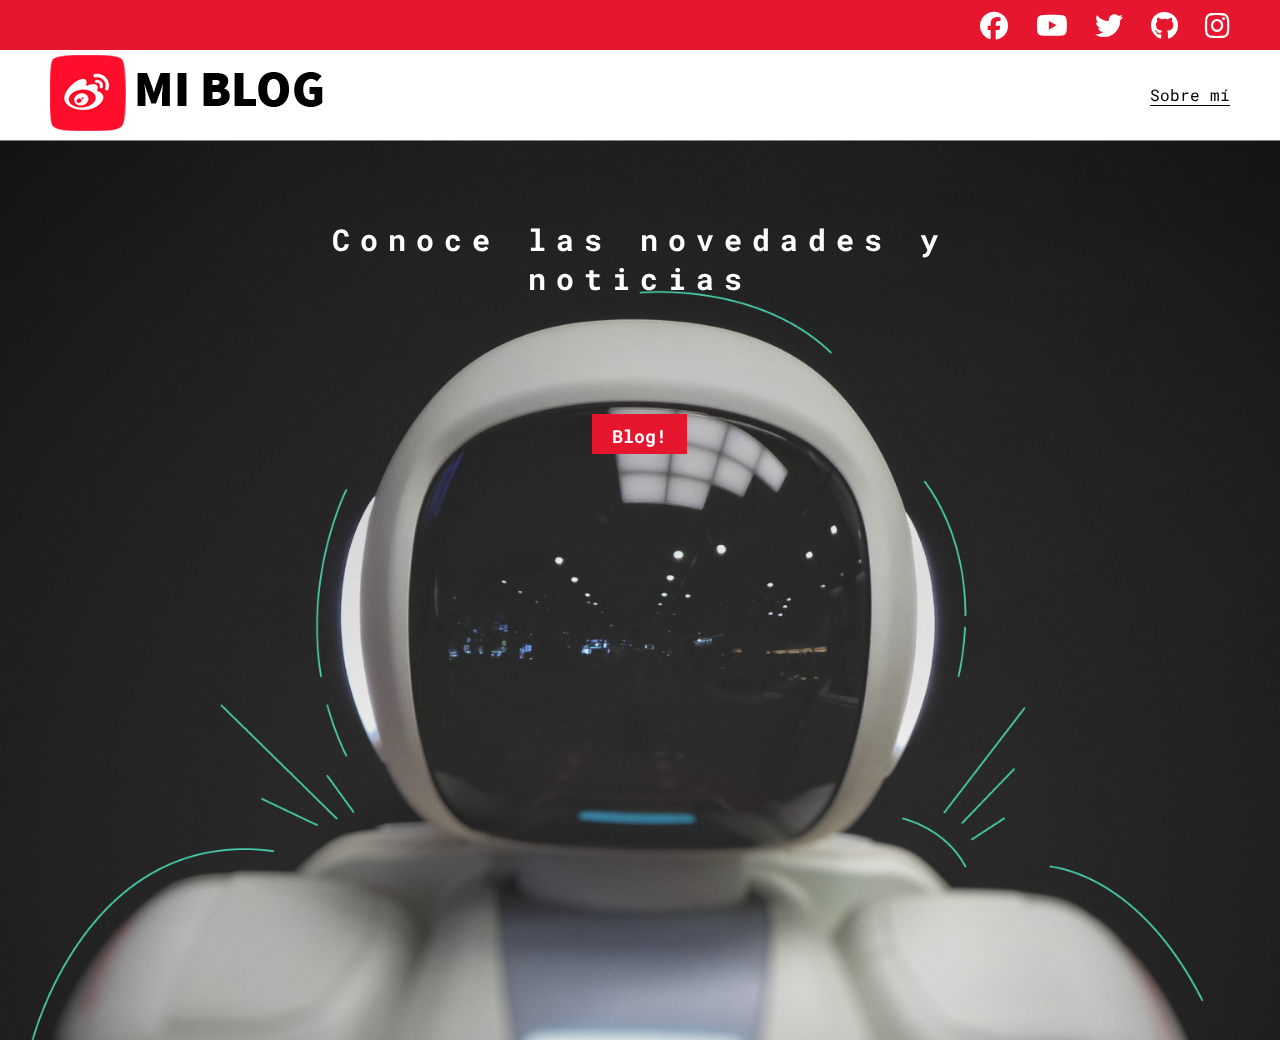
<file: index.html>
<!doctype html>
<html lang="eS">
<head>
    <meta charset="UTF-8">
    <meta name="viewport"
          content="width=device-width, user-scalable=no, initial-scale=1.0, maximum-scale=1.0, minimum-scale=1.0">
    <meta http-equiv="X-UA-Compatible" content="ie=edge">
    <title>Blog Personal</title>

    <link rel="stylesheet" href="css/main.css">
    <link rel="stylesheet" href="css/all.min.css">
</head>
<body class="home-body">
<header class="header">
    <div class="social">
        <div class="social-icons">
            <a href=""><i class="fa-brands fa-facebook"></i></a>
            <a href=""><i class="fa-brands fa-youtube"></i></a>
            <a href=""><i class="fa-brands fa-twitter"></i></a>
            <a href=""><i class="fa-brands fa-github"></i></a>
            <a href=""><i class="fa-brands fa-instagram"></i></a>
        </div>
    </div>
    <nav class="nav">
        <div class="nav-logo">
            <a href="index.html">
                <img src="img/logo.png" alt="Logo de pagina">
            </a>
        </div>
        <div class="nav-link">
            <a href="profile.html">Sobre mí</a>
        </div>
    </nav>
</header>

<main class="home-main">
    <div class="main-container">
        <p class="main-container__text">
            Conoce las novedades y noticias
        </p>
        <a class="main-container__link" href="blogs.html">Blog!</a>
    </div>
</main>

</body>
</html>
</file>
<file: css/main.css>
@import url('https://fonts.googleapis.com/css2?family=Roboto+Mono:wght@100..700&family=Roboto+Slab:wght@100..900&family=Roboto:wght@400;500;700&display=swap');

*{
    padding: 0;
    margin: 0;
    box-sizing: border-box;
}

body {
    font-family: 'Roboto Mono', sans-serif;
    font-weight: 400;
}

.home-body {
    position: fixed;
    top: 0;
    bottom: 0;
    left: 0;
    right: 0;
}

/*              HEADER
======================================
*/

.header {
    width: 100%;
    height: 140px;
    display: grid;
    grid-template-rows: 1fr 1fr;
}

.social {
    background-color: #e6162e;
    width: 100%;
    height: 50px;
    display: grid;
}

.social-icons {
    width: 250px;
    height: auto;
    display: flex;
    align-items: center;
    justify-content: space-between;
    justify-self: end;
    margin-right: 50px;
}

.social-icons a {
    color: #fff;
    font-size: 28px;
}

.social-icons a:hover {
    color: #616161;
}

.nav {
    display: grid;
    grid-template-columns: 1fr 1fr;
    height: 90px;
}

.nav-logo {
    margin-left: 50px;
    display: flex;
    align-items: center;
}

.nav-link {
    display: flex;
    align-items: center;
    justify-content: flex-end;
    margin-right: 50px;
}

.nav-link a {
    text-decoration: none;
    color: black;
    border-bottom: 1px solid black;
}

/*              MAIN DEL HOME
===============================================
*/

.home-main {
    display: grid;
    grid-template-columns: 1fr 4fr 1fr;
    height: 100%;
    background-image: url("../img/cover.png");
    background-position: center;
    background-repeat: no-repeat;
    background-size: cover;
}

.main-container {
    display: grid;
    grid-column: 2;
    justify-items: center;
    height: 350px;
    margin-top: 80px;

}

.main-container__text {
    text-align: center;
    font-size: 30px;
    font-weight: 700;
    letter-spacing: 10px;
    color: white;
}

.main-container__link {
    background-color: #e6162e;
    display: inline-block;
    padding: 10px 20px;
    text-decoration: none;
    color: white;
    font-weight: 700;
    font-size: 18px;
    height: 40px;
}

.main-container__link:hover {
    background-color: #eb253c;
}

/*                  PAGINA DE BLOGS
===================================================
*/

.blogs-main {
    display: grid;
}

.news {
    background-color: #e6e9ed;
    padding: 10px 80px 40px;
}

.news-content {
    display: grid;
    grid-template-columns: 2fr 2fr;
    grid-template-rows: 2fr;
}

.news-content img {
    grid-column: 1;
    width: 85%;
    display: inline-block;
    margin: 10px 0;
}

.news-info {
    grid-column: 2;
}

.news-info h2 {
    margin-top: 20px;
}

.news-info p {
    margin: 30px 0;
}

/*        BOTON DE BLOGS
============================================================
 */

.blogs-btn{
    text-decoration: none;
    color: #000;
    border: 1px solid #e6162e;
    padding: 10px 15px;
    font-size: 14px;
}

/*POST
==========================*/
.posts{
    padding: 10px 80px 40px;
}

.posts h3{
    border-bottom: 1px solid #cdd2da;
    padding: 20px 0;
}

.posts-blog{
    display: inline-block;
    padding: 10px;
    max-width: 32%;
    margin-bottom: 20px;
}

.posts-blog img{
    width: 100%;
}

.posts-blog h4{
    margin: 20px 0;
}

.posts-blog p{
    margin-bottom: 35px;
}

/*FOOTER
==================================*/
footer{
    width: 100%;
    height: 80px;
    background-color: #22272d;
    border-top: 35px solid #e6162e;
    display: flex;
    align-items: center;
    justify-content: center;
}

footer p{
    color: #fff;
    text-align: center;
}

/*BLOG
========================================*/

.main-blog{
    padding: 0 80px 40 px;
}

.main-blog__content img{
    display: inline-block;
    padding: 0 10px 40px;
    width: 100%;
}

.blog-content__article{
    padding: 0 80px 40px;
}

.blog-content__article h4{
    border-bottom: 1px solid #cdd2da;
    padding: 20px 0;
}

.blog-content__article h1{
    margin: 20px 0;
    font-size: 35px;
}

/*SECCION DE CONTACTO
=====================================*/

.section-contact{
    width: 100%;
    background-color: #e6e9ed;
    display: flex;
    justify-content: space-between;
    padding: 20px 80px 50px;
}

.contact{
    display: flex;
    margin: 20px 0px 20px 20px;
}

.contact img{
    width: 100px;
    display: inline-block;
    padding: 10px;
}

.contact-info{
    padding: 20px 0;
    width: 300px;
}

.contact-info a{
    text-decoration: none;
    color: #000;
    border-bottom: 1px solid #000;
    padding-bottom: 5px;
}
.contact-info p{
    margin-top: 10px;
}

/* PERFIL
=================================*/
.profile{
    padding: 40px 80px;
    background-color: #e6e9ed;
    margin-bottom: 5px;
    display: flex;
}

.profile img{
    width:  320px;
    margin-right: 30px;
}

.project-container{
    padding: 0 80px 40px;
}

.project-container h3{
    border-bottom: 1px solid #cdd2da;
    padding: 20px 0;
    text-align: center;
}

.project{
    display: inline-block;
    padding: 15px;
    max-width: 32%;
    margin-bottom: 50px;
}

.project h4{
    margin: 20px 0;
}

.project p{
    margin-bottom: 35px;
}

@media screen and (max-width: 1060px){
    .posts{
        padding: 20px;
    }
}
@media screen and (max-width: 800px){
    /*Pagina de Inicio */

    /*Página de BLOGS */
    .news{
        padding: 20px;
    }
    .news-content{
        grid-template-columns: auto auto;
    }
    .news-content img{
        width: 90%;
        padding: 10px;
    }

    .posts-blog{
        max-width: 45%;
    }


    /*Página de Blog*/
    .main-blog{
        padding: 20px;
    }
    .main-blog__content img{
        padding: 0;
    }
    .blog-content__article{
        padding: 0;
    }

    .section-contact{
        padding: 20px;
    }
    .contact{
        display: grid;
        margin: 0px;
    }

    /*Página de Perfil*/
    .profile{
        padding: 20px;
    }

    .profile-img img{
        width: 90%;
    }

    .projects-container{
        padding: 20px;
    }
    .project{
        max-width: 45%;
        text-align: center;
    }
}

@media screen and (max-width: 500px){
    /*Pagina de Inicio */
    .social-icons{
        width: 100%;
        padding: 0 5px 0;
        margin: 0;
    }
    .nav-logo{
        display: flex;
        align-items: center;
    }
    .nav-logo, .nav-link{
        margin-right: 10px;
        margin-left: 10px;
    }
    .nav-logo img{
        width: 150px;
    }

    .main-container__text{
        font-size: 25px;
    }

    /*Página de BLOGS */
    .blogs-main{
        padding: 0;
    }
    .news{
        width: 100%;
        padding: 10px;
    }
    .news-content{
        grid-template-columns: auto;
        grid-template-rows: auto auto auto;
    }
    .news-content img{
        grid-row: 2;
    }
    .news-content .news-info{
        grid-row: 3;
        grid-column: 1;
    }
    .posts{
        width: 100%;
        padding: 10px;
    }
    .posts-blog{
        max-width: 100%;
    }

    /*Página de Blog*/
    .main-blog{
        padding: 10px;
    }
    .main-blog__content img{
        padding: 0;
    }
    .blog-content__article{
        padding: 0;
    }

    .section-contact{
        padding: 10px;
        display: grid;
    }
    .contact{
        display: grid;
        margin: 0px;
    }

    /*Página de Perfil*/
    .profile{
        padding: 10px;
        display: grid;
    }

    .profile-img img{
        width: 100%;
    }

    .projects-container{
        padding: 10px;
    }
    .project{
        padding: 0;
        max-width: 100%;
        text-align: center;
    }
}
</file>
